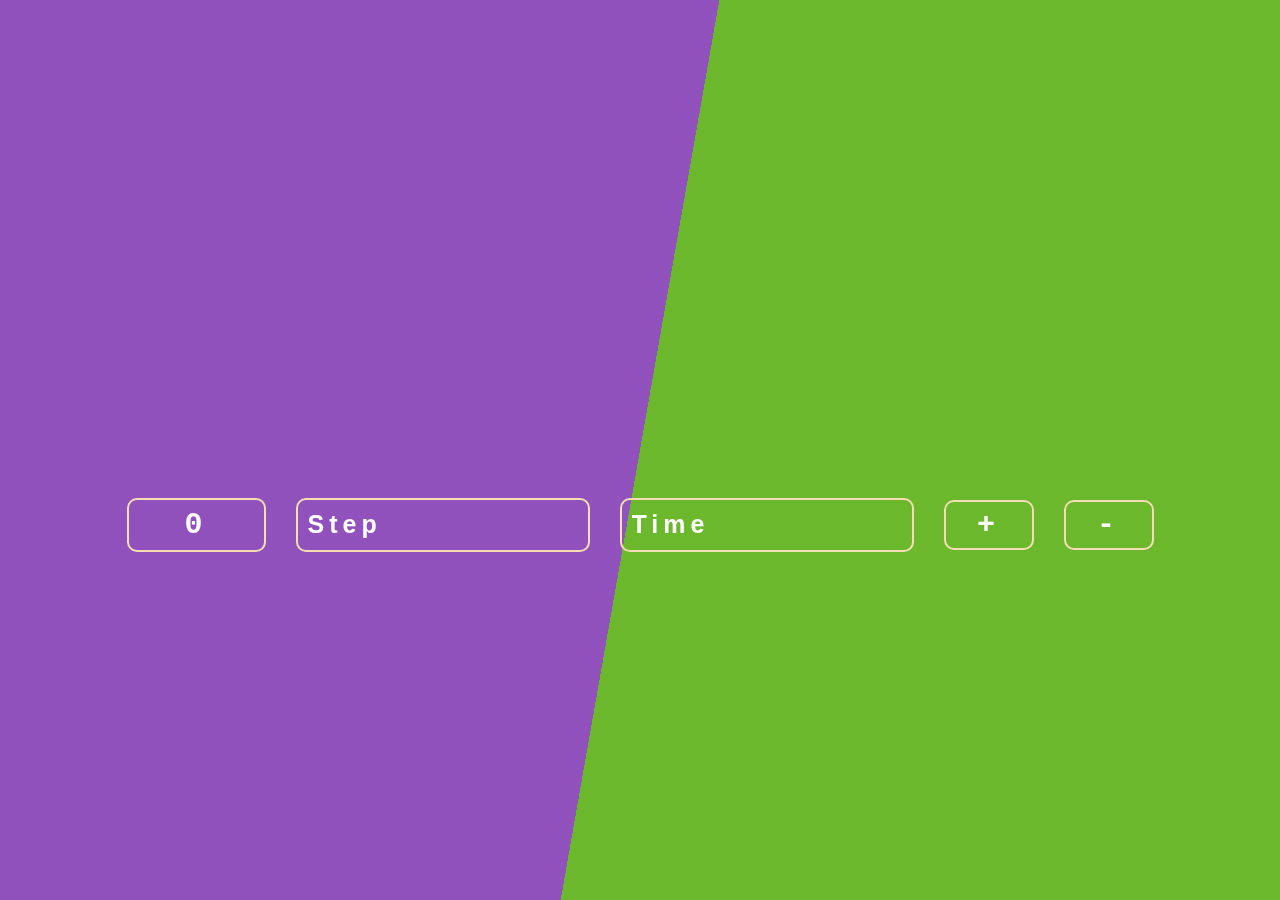
<file: git amalyot/index.html>
<!DOCTYPE html>
<html lang="en">
	<head>
		<meta charset="UTF-8" />
		<meta name="viewport" content="width=device-width, initial-scale=1.0" />
		<title>Number</title>
		<link rel="shortcut icon" href="./badge-3d.svg" type="image/x-icon">
		<link rel="stylesheet" href="./normalize.css" />
		<link rel="stylesheet" href="./main.css" />
	</head>
	<body>
		<div class="container">
			<p class="number num1">0</p>
			<input type="number" placeholder="Step" class="step" />
			<input type="number" placeholder="Time" class="time" />
			<button class="btn btn1">+</button>
			<button class="btn btn2">-</button>
		</div>
		<div class="bg"></div>
		<div class="bg bg2"></div>
		<div class="bg bg3"></div>
	</body>
	<script src="./main.js"></script>
</html>
</file>
<file: git amalyot/main.css>
body {
	width: 100%;
	height: 100vh;
	margin: 0;
	box-sizing: border-box;
	font-family: "Courier New", Courier, monospace;
	display: grid;
	place-items: center;
	flex-wrap: wrap;
	user-select: none;
	padding: 20px;;
}
* {
	font-size: 30px;
	font-weight: bold;
	letter-spacing: 5px;
}
.container {
	display: flex;
	align-items: center;
	gap: 30px;
	flex-wrap: wrap;
	margin-top: 150px;
}
.btn {
	background: none;
	transition: all 0.9;
	border: 2px solid wheat;
	color: white;
	border-radius: 10px;
}
.btn:active {
	transform: scale(0.8);
}
.btn:hover {
	color: rgb(0, 0, 0);
	border: 2px solid #6d6875;
	box-shadow: rgba(0, 0, 0, 0.56) 0px 22px 70px 4px;
}

.number {
	width: 15vh;
	height: 50px;
	color: white;
	display: grid;
	place-items: center;
	border: 2px solid wheat;
	border-radius: 10px;
}

input {
	width: 30vh;
	height: 50px;
	padding: 0 10px;
	border-radius: 10px;
	background: none;
	color: white;
	border: 2px solid wheat;
}
input::placeholder {
	color: white;

	font-size: 25px;
	font-family: "Franklin Gothic Medium", "Arial Narrow", Arial, sans-serif;
}
.btn {
	width: 10vh;
	height: 50px;
}

.number:hover {
	color: rgb(0, 0, 0);
	border: 2px solid #6d6875;
	box-shadow: rgba(0, 0, 0, 0.56) 0px 22px 70px 4px;
}

html {
	height: 100%;
}

.bg {
	animation: slide 3s ease-in-out infinite alternate;
	/* background-image: linear-gradient(-60deg, #6c3 50%, #09f 50%); */
	bottom: 0;
	background: rgb(131, 58, 180);
	background: linear-gradient(
		100deg,
		rgba(131, 58, 180, 1) 50%,
		rgba(253, 29, 29, 1) 50%,
		rgb(233, 138, 6) 50%,
		rgb(88, 175, 17) 50%
	);
	left: -50%;
	opacity: 0.5;
	position: fixed;
	right: -50%;
	top: 0;
	z-index: -1;
}

.bg2 {
	animation-direction: alternate-reverse;
	animation-duration: 4s;
}

.bg3 {
	animation-duration: 5s;
}

.content {
	background-color: rgba(255, 255, 255, 0.8);
	border-radius: 0.25em;
	box-shadow: 0 0 0.25em rgba(0, 0, 0, 0.25);
	box-sizing: border-box;
	left: 50%;
	padding: 10vmin;
	position: fixed;
	text-align: center;
	top: 50%;
	transform: translate(-50%, -50%);
}

h1 {
	font-family: monospace;
}

@keyframes slide {
	0% {
		transform: translateX(-25%);
	}
	100% {
		transform: translateX(25%);
	}
}

input[type="number"]::-webkit-inner-spin-button {
	display: none;
}
</file>
